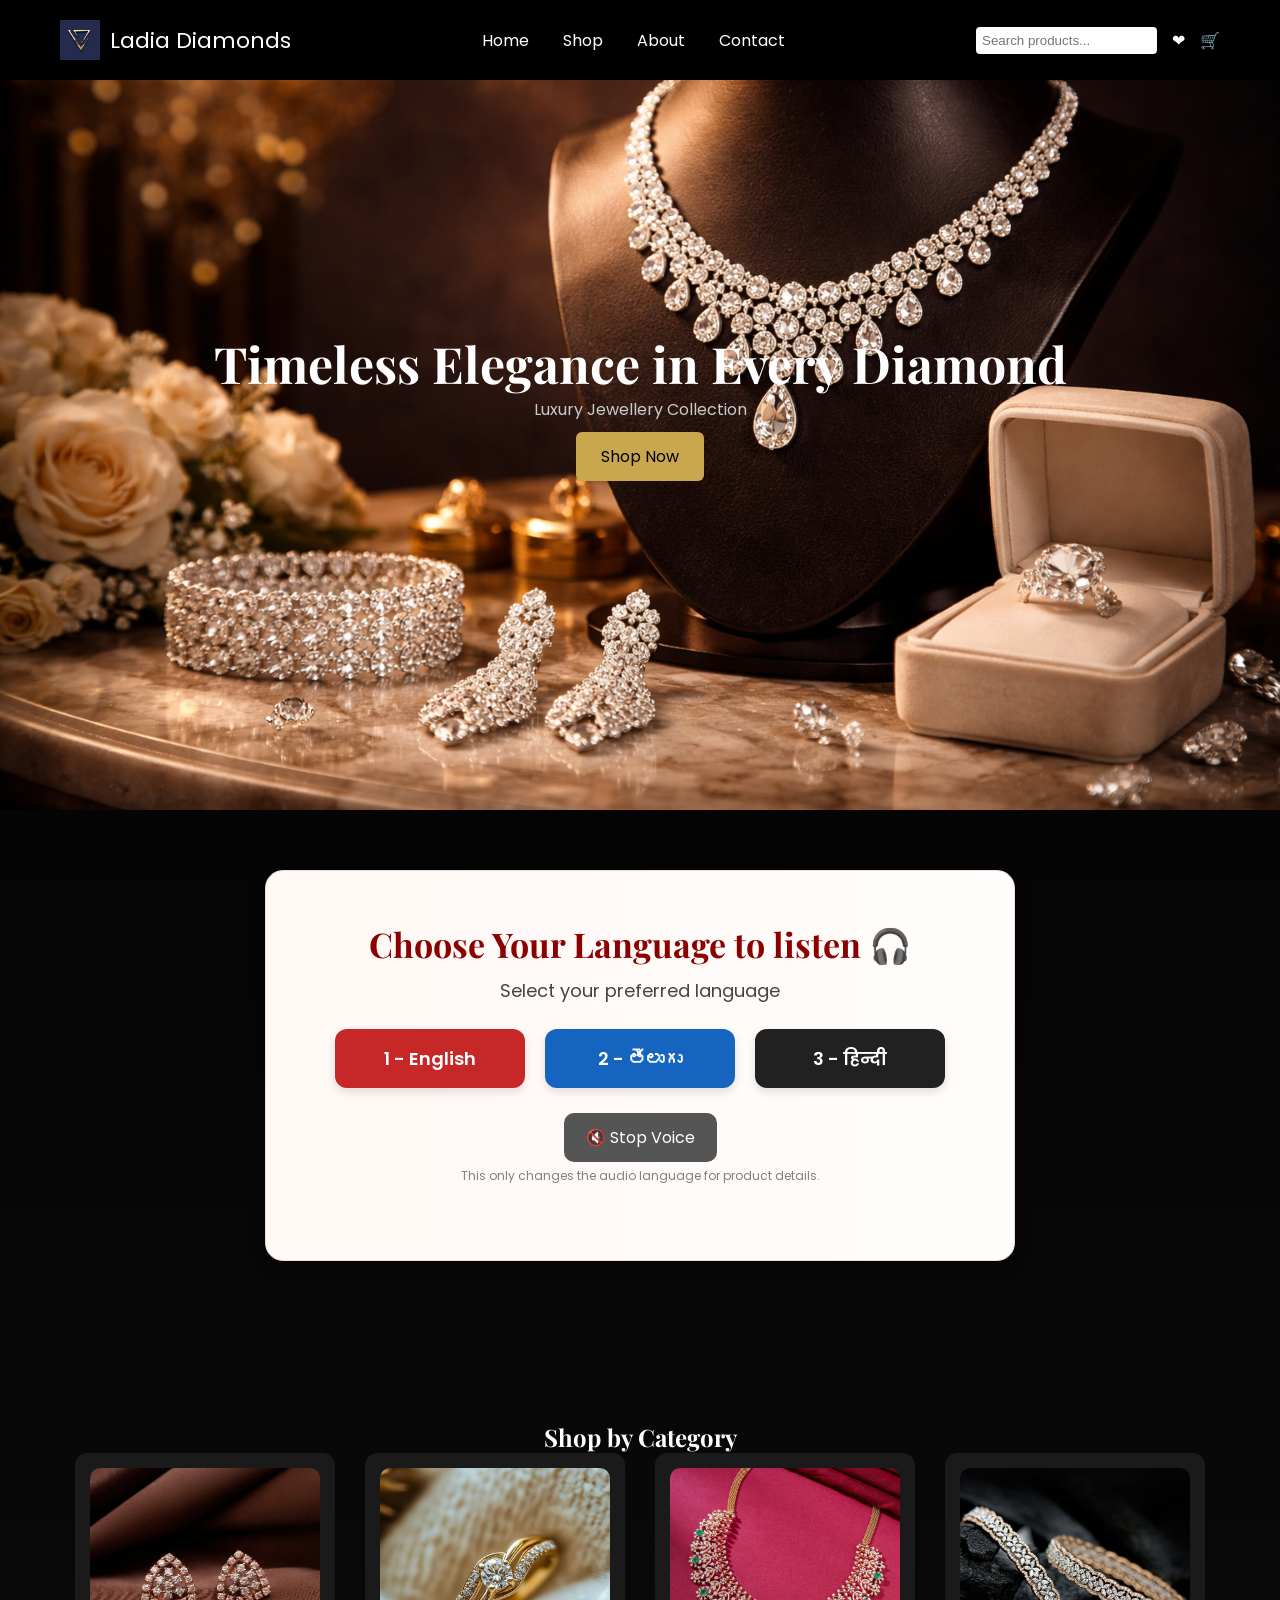
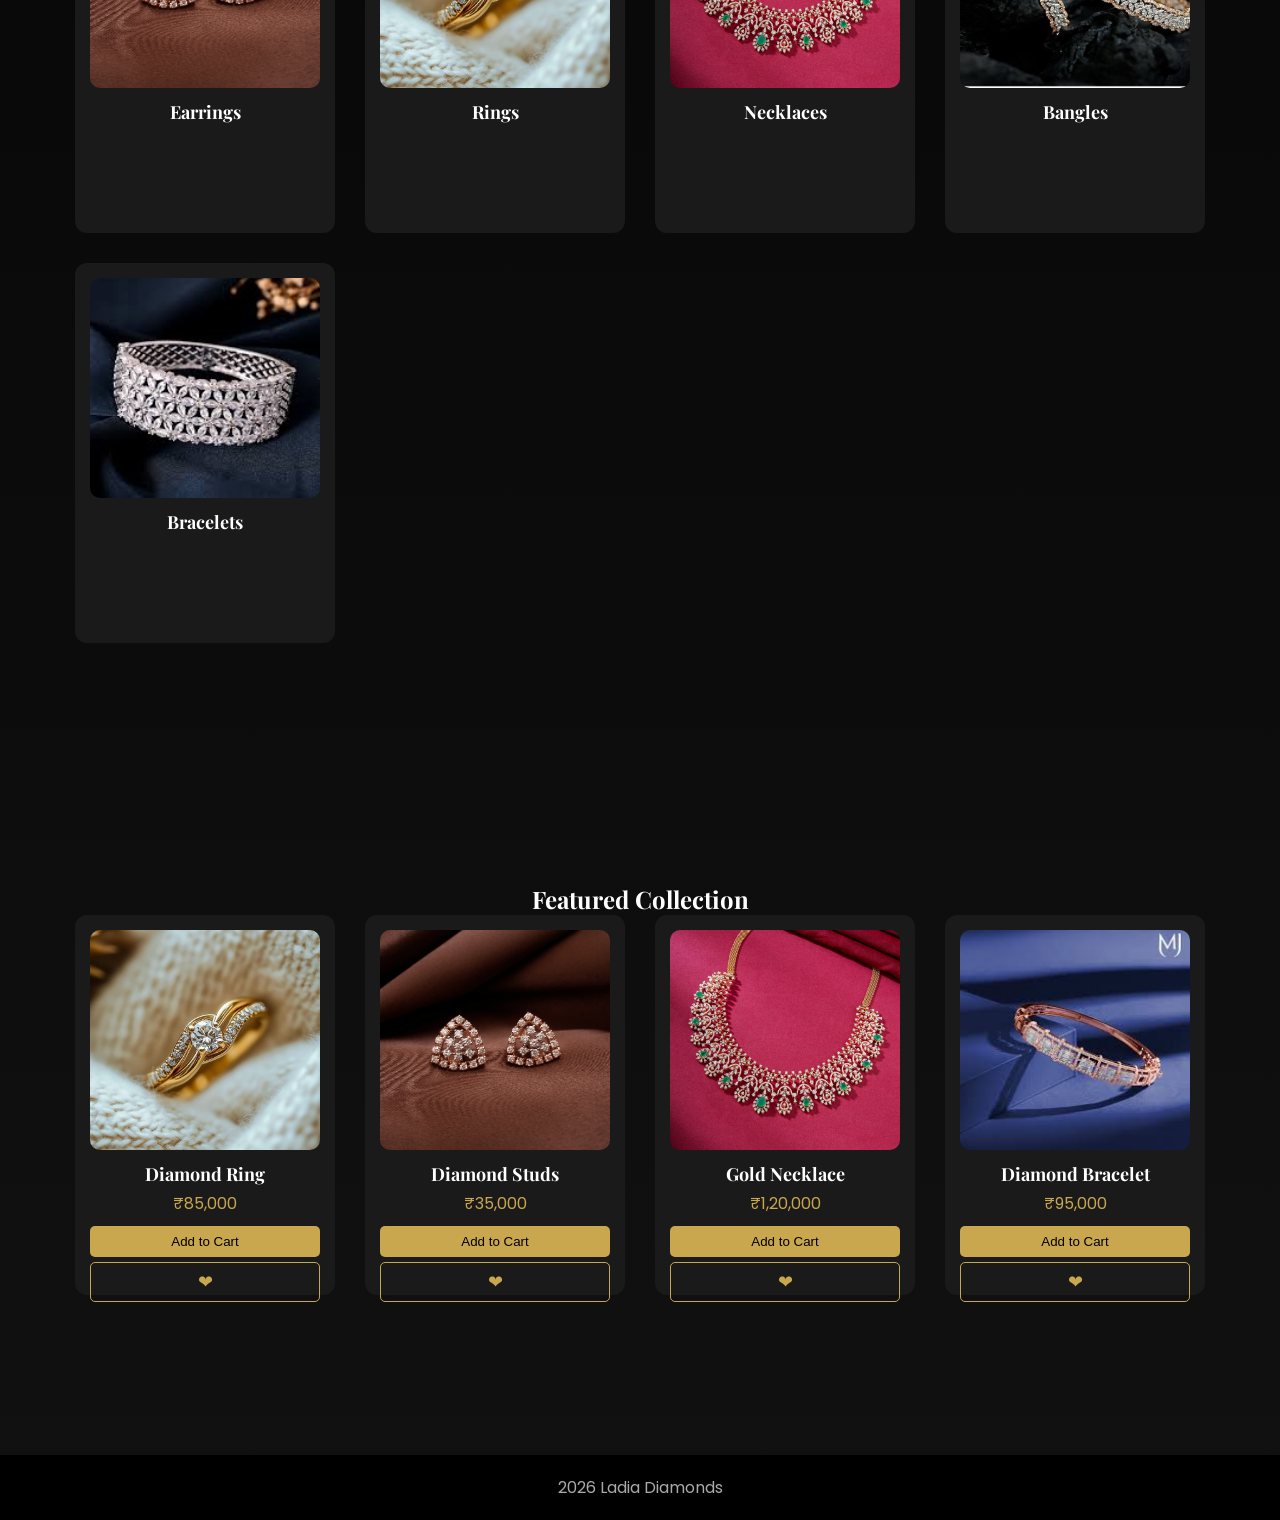
<file: index.html>
<!DOCTYPE html>
<html lang="en">
<head>
<meta charset="UTF-8">
<title>Ladia Diamonds</title>

<link href="https://fonts.googleapis.com/css2?family=Playfair+Display:wght@500&family=Poppins:wght@300;400;500&display=swap" rel="stylesheet">
<link rel="stylesheet" href="css/style.css">
</head>

<body>

<header class="navbar">

  <div class="logo">
    <img src="images/logo.png">
    <span>Ladia Diamonds</span>
  </div>

  <nav>
    <a href="index.html">Home</a>
    <a href="shop.html">Shop</a>
    <a href="about.html">About</a>
    <a href="contact.html">Contact</a>
  </nav>

  <div class="icons">
    <input type="text" placeholder="Search products...">
    <a href="wishlist.html">&#10084;</a>
    <a href="cart.html">🛒</a>
  </div>

</header>

<section class="hero">
  <h1>Timeless Elegance in Every Diamond</h1>
  <p>Luxury Jewellery Collection</p>
  <a href="shop.html" class="btn">Shop Now</a>
</section>

<section class="language-section">
    <h2>Choose Your Language to listen 🎧</h2>
    <p>Select your preferred language</p>

    <div class="language-buttons">
        <button class="lang-btn red" onclick="setLanguage('en')">1 - English</button>
        <button class="lang-btn blue" onclick="setLanguage('te')">2 - తెలుగు</button>
        <button class="lang-btn black" onclick="setLanguage('hi')">3 - हिन्दी</button>
    </div>

    <button class="stop-voice-btn" onclick="stopVoice()">🔇 Stop Voice</button>

    <small style="font-size:12px; color:gray; display:block; margin-top:5px;">
        This only changes the audio language for product details.
    </small>
    
    <p id="selected-language-msg"></p>
</section>

<section class="products">
  <h2>Shop by Category</h2>

  <div class="product-grid">

    <div class="card">
      <a href="category.html?cat=earring">
        <img src="images/earring1.jpg">
        <h3>Earrings</h3>
      </a>
    </div>

    <div class="card">
      <a href="category.html?cat=ring">
        <img src="images/ring1.jpg">
        <h3>Rings</h3>
      </a>
    </div>

    <div class="card">
      <a href="category.html?cat=necklace">
        <img src="images/necklace1.jpg">
        <h3>Necklaces</h3>
      </a>
    </div>

    <div class="card">
      <a href="category.html?cat=bangle">
        <img src="images/bangle1.jpg">
        <h3>Bangles</h3>
      </a>
    </div>

    <div class="card">
      <a href="category.html?cat=bracelet">
        <img src="images/bracelet1.jpg">
        <h3>Bracelets</h3>
      </a>
    </div>

  </div>
</section>

<section class="products">
  <h2>Featured Collection</h2>

  <div class="product-grid">

    <div class="card">
      <a href="product.html?name=Diamond%20Ring&cat=ring">
        <img src="images/ring1.jpg">
        <h3>Diamond Ring</h3>
        <p class="price">&#8377;85,000</p>
      </a>

      <button class="cart-btn" onclick='addCart({name:"Diamond Ring",price:85000,img:"images/ring1.jpg"})'>Add to Cart</button>
      <button class="wish-btn" onclick='addWish({name:"Diamond Ring",price:85000,img:"images/ring1.jpg"})'>&#10084;</button>
    </div>

    <div class="card">
      <a href="product.html?name=Diamond%20Studs&cat=earring">
        <img src="images/earring1.jpg">
        <h3>Diamond Studs</h3>
        <p class="price">&#8377;35,000</p>
      </a>

      <button class="cart-btn" onclick='addCart({name:"Diamond Studs",price:35000,img:"images/earring1.jpg"})'>Add to Cart</button>
      <button class="wish-btn" onclick='addWish({name:"Diamond Studs",price:35000,img:"images/earring1.jpg"})'>&#10084;</button>
    </div>

    <div class="card">
      <a href="product.html?name=Gold%20Necklace&cat=necklace">
        <img src="images/necklace1.jpg">
        <h3>Gold Necklace</h3>
        <p class="price">&#8377;1,20,000</p>
      </a>

      <button class="cart-btn" onclick='addCart({name:"Gold Necklace",price:120000,img:"images/necklace1.jpg"})'>Add to Cart</button>
      <button class="wish-btn" onclick='addWish({name:"Gold Necklace",price:120000,img:"images/necklace1.jpg"})'>&#10084;</button>
    </div>

    <div class="card">
      <a href="product.html?name=Diamond%20Bracelet&cat=bracelet">
        <img src="images/bracelet2.jpg">
        <h3>Diamond Bracelet</h3>
        <p class="price">&#8377;95,000</p>
      </a>

      <button class="cart-btn" onclick='addCart({name:"Diamond Bracelet",price:95000,img:"images/bracelet2.jpg"})'>Add to Cart</button>
      <button class="wish-btn" onclick='addWish({name:"Diamond Bracelet",price:95000,img:"images/bracelet2.jpg"})'>&#10084;</button>
    </div>

  </div>
</section>

<footer>
  <p>2026 Ladia Diamonds</p>
</footer>

<script src="js/script.js"></script>

</body>
</html>
</file>
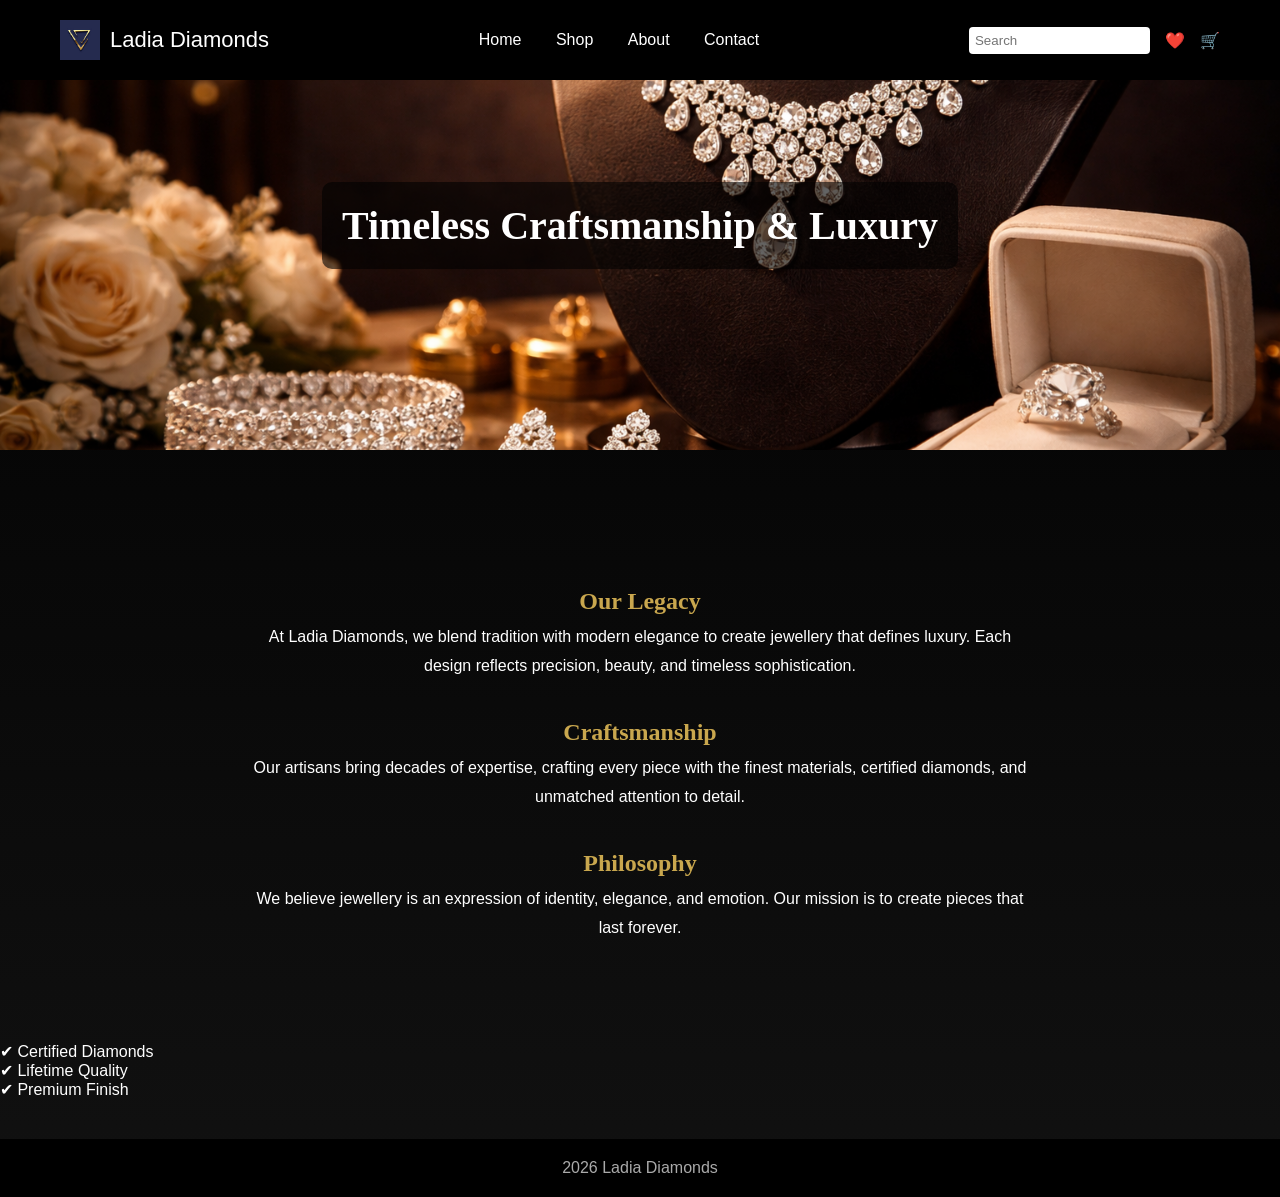
<file: about.html>
<!DOCTYPE html>
<html lang="en">
<head>
<meta charset="UTF-8">
<title>About - Ladia Diamonds</title>
<link rel="stylesheet" href="css/style.css">
</head>

<body>

<header class="navbar">
  <div class="logo">
    <img src="images/logo.png">
    <span>Ladia Diamonds</span>
  </div>

  <nav>
    <a href="index.html">Home</a>
    <a href="shop.html">Shop</a>
    <a href="about.html">About</a>
    <a href="contact.html">Contact</a>
  </nav>

  <div class="icons">
    <input type="text" placeholder="Search">
    <a href="wishlist.html">❤️</a>
    <a href="cart.html">🛒</a>
  </div>
</header>

<section class="about-hero">
  <h1>Timeless Craftsmanship & Luxury</h1>
</section>

<section class="about-content">

<h2>Our Legacy</h2>
<p>
At Ladia Diamonds, we blend tradition with modern elegance to create jewellery that defines luxury.
Each design reflects precision, beauty, and timeless sophistication.
</p>

<h2>Craftsmanship</h2>
<p>
Our artisans bring decades of expertise, crafting every piece with the finest materials,
certified diamonds, and unmatched attention to detail.
</p>

<h2>Philosophy</h2>
<p>
We believe jewellery is an expression of identity, elegance, and emotion.
Our mission is to create pieces that last forever.
</p>

</section>

<section class="trust">
  <div>✔ Certified Diamonds</div>
  <div>✔ Lifetime Quality</div>
  <div>✔ Premium Finish</div>
</section>

<footer>
<p> 2026 Ladia Diamonds</p>
</footer>

<script src="js/script.js"></script>

</body>
</html>
</file>
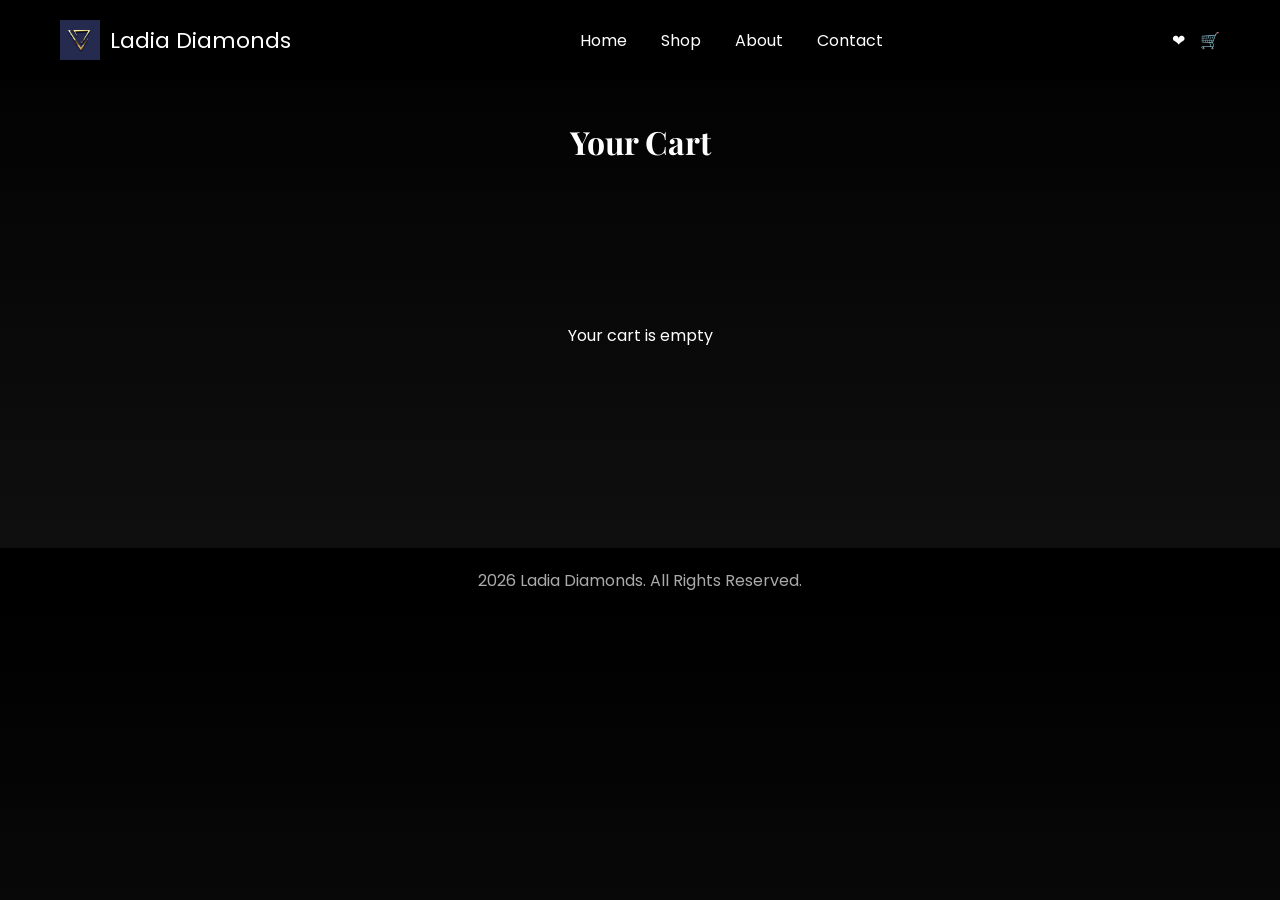
<file: cart.html>
<!DOCTYPE html>
<html lang="en">
<head>
<meta charset="UTF-8">
<title>Cart - Ladia Diamonds</title>

<link href="https://fonts.googleapis.com/css2?family=Playfair+Display:wght@500&family=Poppins:wght@300;400;500&display=swap" rel="stylesheet">

<link rel="stylesheet" href="css/style.css">
</head>

<body>

<header class="navbar">
  
  <div class="logo">
    <img src="images/logo.png">
    <span>Ladia Diamonds</span>
  </div>

  <nav>
    <a href="index.html">Home</a>
    <a href="shop.html">Shop</a>
    <a href="about.html">About</a>
    <a href="contact.html">Contact</a>
  </nav>

  <div class="icons">
    <a href="wishlist.html">&#10084;</a>

    <a href="cart.html">🛒</a>
  </div>

</header>

<h1 style="margin-top:120px; text-align:center; font-family:'Playfair Display';">
  Your Cart
</h1>

<section class="products">

  <div id="cartItems" class="product-grid">
  </div>

</section>

<footer>
  <p>2026 Ladia Diamonds. All Rights Reserved.</p>
</footer>

<script src="js/script.js"></script>

</body>
</html>
</file>
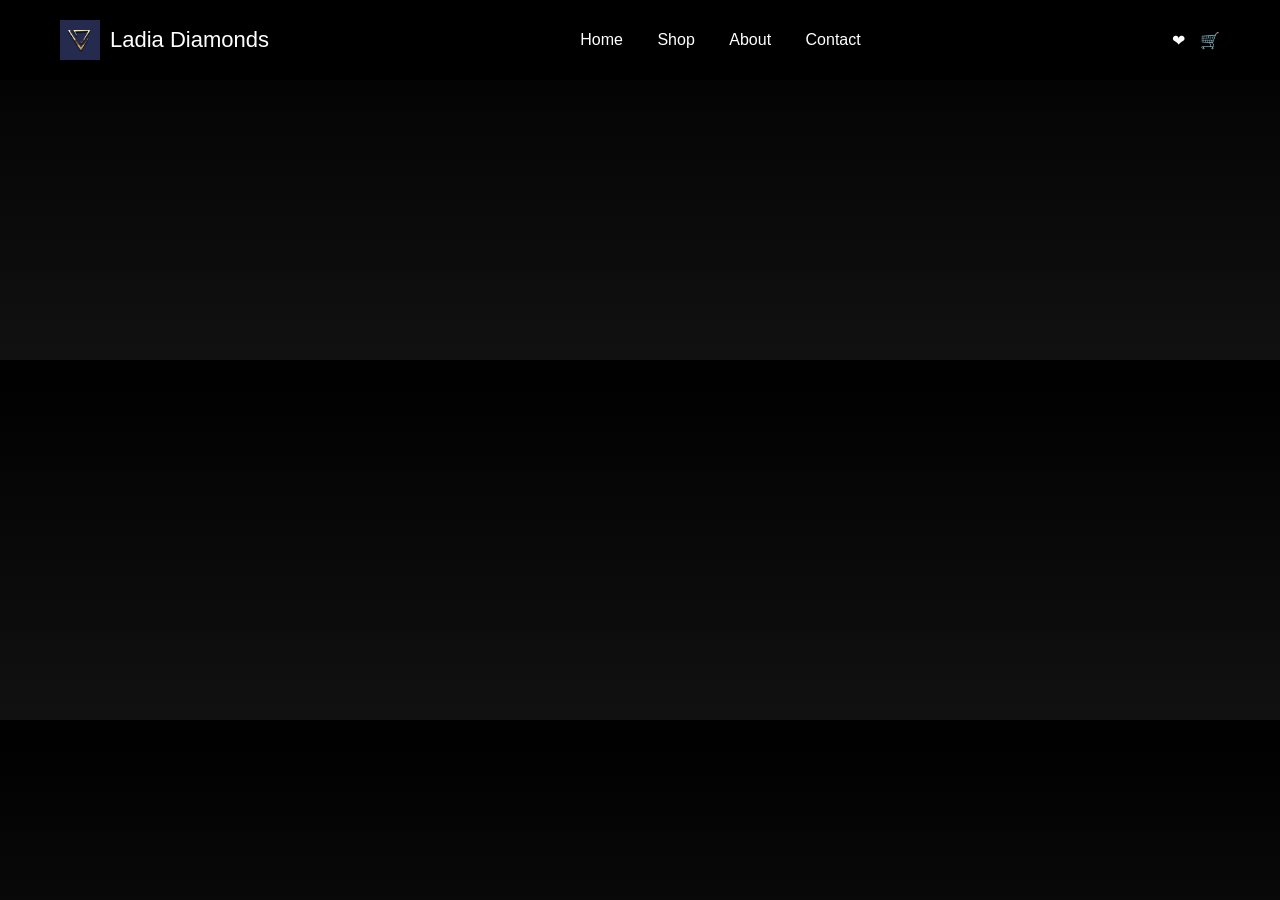
<file: category.html>
<!DOCTYPE html>
<html>
<head>
<meta charset="UTF-8">
<title>Ladia Diamonds | Category</title>
<link rel="stylesheet" href="css/style.css">
</head>

<body>

<header class="navbar">

  <div class="logo">
    <img src="images/logo.png">
    <span>Ladia Diamonds</span>
  </div>

  <nav>
    <a href="index.html">Home</a>
    <a href="shop.html">Shop</a>
    <a href="about.html">About</a>
    <a href="contact.html">Contact</a>
  </nav>

  <div class="icons">
    <a href="wishlist.html">&#10084;</a>
    <a href="cart.html">🛒</a>
  </div>

</header>

<section class="products">

  <h1 id="title" style="margin-top:120px; text-align:center;"></h1>

  <div id="products" class="product-grid"></div>

</section>

<script src="js/script.js"></script>
</body>
</html>
</file>
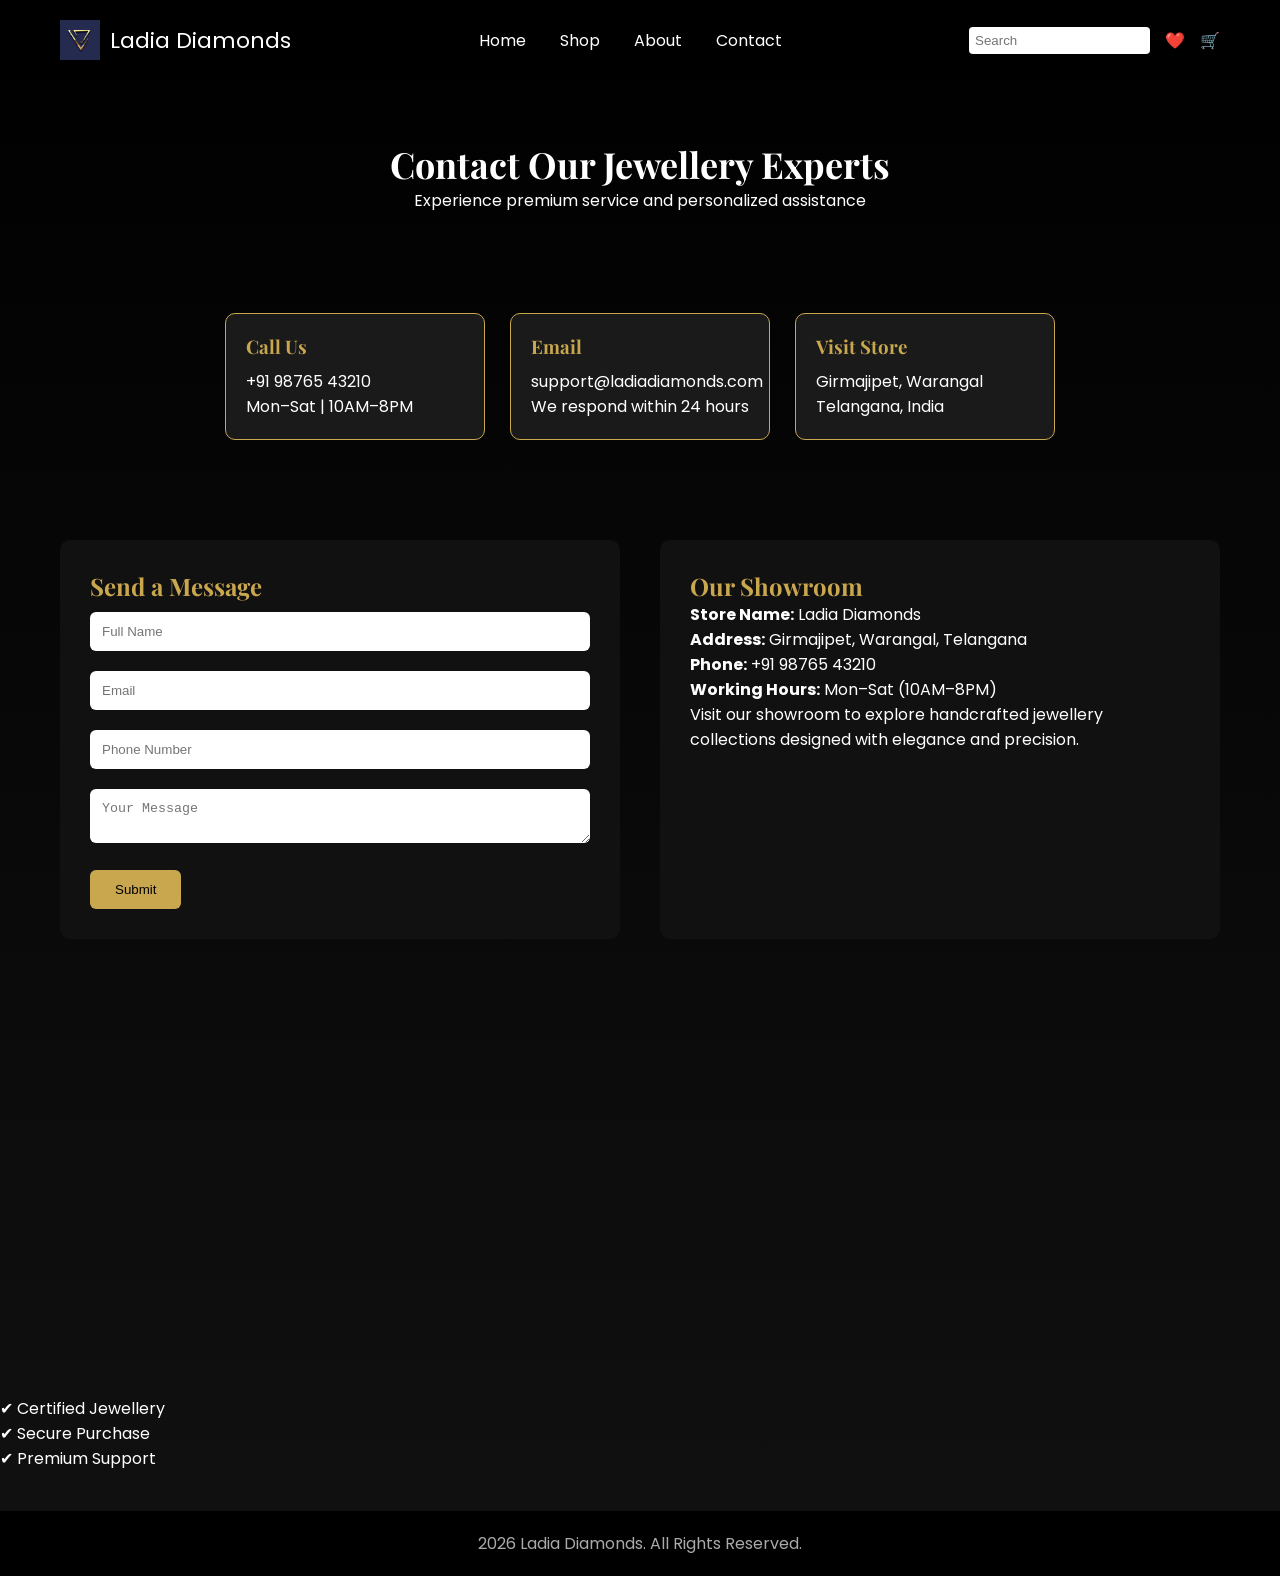
<file: contact.html>
<!DOCTYPE html>
<html lang="en">
<head>
<meta charset="UTF-8">
<title>Contact - Ladia Diamonds</title>

<link href="https://fonts.googleapis.com/css2?family=Playfair+Display:wght@500&family=Poppins:wght@300;400&display=swap" rel="stylesheet">
<link rel="stylesheet" href="css/style.css">
</head>

<body>

<header class="navbar">
  <div class="logo">
    <img src="images/logo.png">
    <span>Ladia Diamonds</span>
  </div>

  <nav>
    <a href="index.html">Home</a>
    <a href="shop.html">Shop</a>
    <a href="about.html">About</a>
    <a href="contact.html">Contact</a>
  </nav>

  <div class="icons">
    <input type="text" placeholder="Search">
    <a href="wishlist.html">❤️</a>
    <a href="cart.html">🛒</a>
  </div>
</header>

<section class="contact-hero">
  <h1>Contact Our Jewellery Experts</h1>
  <p>Experience premium service and personalized assistance</p>
</section>

<section class="contact-options">

  <div class="contact-box">
    <h3>Call Us</h3>
    <p>+91 98765 43210</p>
    <p>Mon–Sat | 10AM–8PM</p>
  </div>

  <div class="contact-box">
    <h3>Email</h3>
    <p>support@ladiadiamonds.com</p>
    <p>We respond within 24 hours</p>
  </div>

  <div class="contact-box">
    <h3>Visit Store</h3>
    <p>Girmajipet, Warangal</p>
    <p>Telangana, India</p>
  </div>

</section>

<section class="contact-container">

  <div class="contact-form">

    <h2>Send a Message</h2>

    <form>
      <input type="text" placeholder="Full Name" required>
      <input type="email" placeholder="Email" required>
      <input type="text" placeholder="Phone Number">
      <textarea placeholder="Your Message"></textarea>

      <button class="btn gold">Submit</button>
    </form>

  </div>

  <div class="contact-info">

    <h2>Our Showroom</h2>

    <p><b>Store Name:</b> Ladia Diamonds</p>
    <p><b>Address:</b> Girmajipet, Warangal, Telangana</p>
    <p><b>Phone:</b> +91 98765 43210</p>
    <p><b>Working Hours:</b> Mon–Sat (10AM–8PM)</p>

    <p>
      Visit our showroom to explore handcrafted jewellery collections 
      designed with elegance and precision.
    </p>

  </div>

</section>

<section class="map">
  <iframe 
    src="https://maps.google.com/maps?q=Girmajipet,Warangal&output=embed"
    width="100%" 
    height="350" 
    style="border:0;">
  </iframe>
</section>

<section class="trust">
  <div>✔ Certified Jewellery</div>
  <div>✔ Secure Purchase</div>
  <div>✔ Premium Support</div>
</section>

<footer>
  <p> 2026 Ladia Diamonds. All Rights Reserved.</p>
</footer>


<script src="js/script.js"></script>

</body>
</html>
</file>
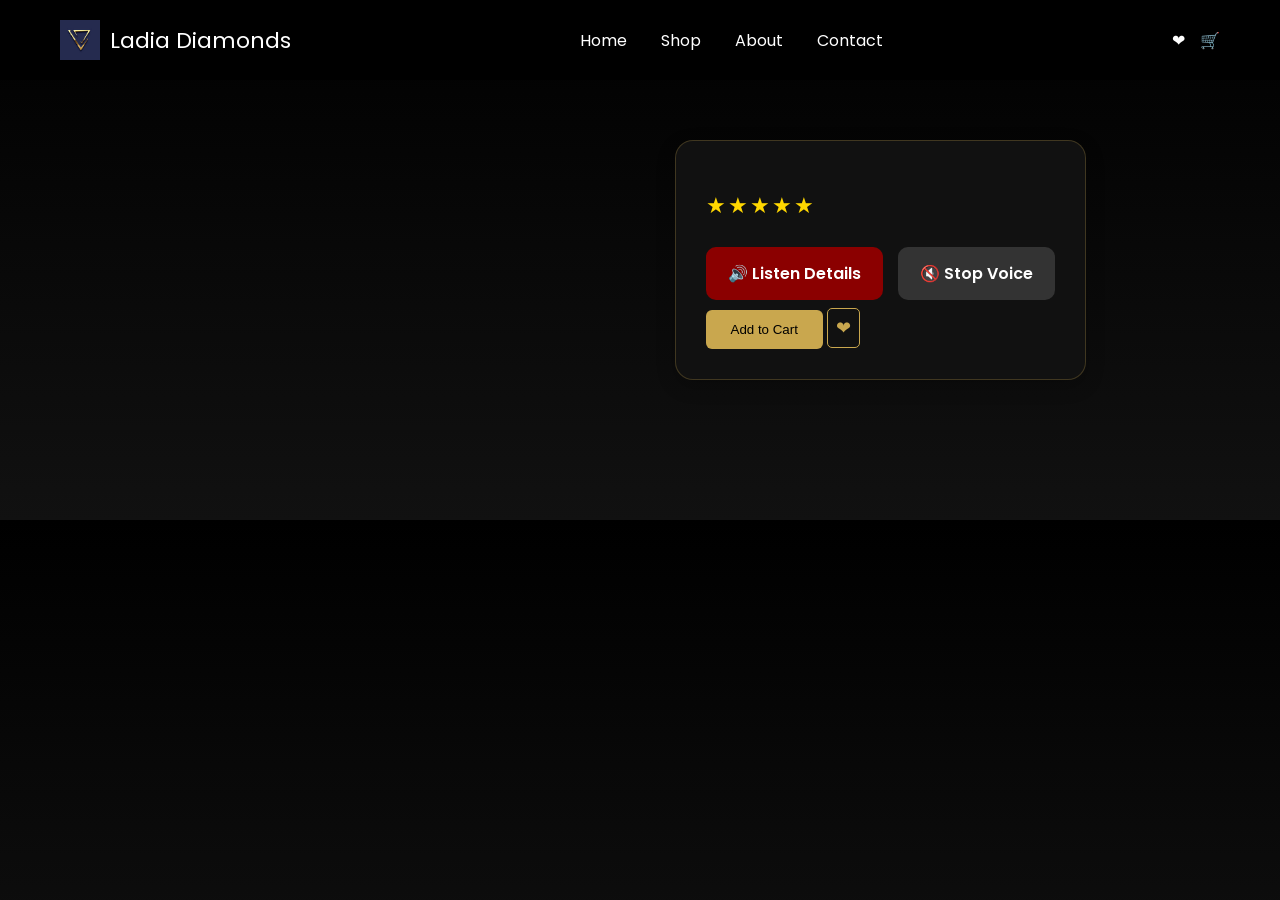
<file: product.html>
<!DOCTYPE html>
<html>
<head>
<meta charset="UTF-8">
<title>Product</title>

<link href="https://fonts.googleapis.com/css2?family=Playfair+Display&family=Poppins&display=swap" rel="stylesheet">
<link rel="stylesheet" href="css/style.css">
</head>

<body>

<header class="navbar">

  <div class="logo">
    <img src="images/logo.png">
    <span>Ladia Diamonds</span>
  </div>

  <nav>
    <a href="index.html">Home</a>
    <a href="shop.html">Shop</a>
    <a href="about.html">About</a>
    <a href="contact.html">Contact</a>
  </nav>

  <div class="icons">
    <a href="wishlist.html">&#10084;</a>
    <a href="cart.html">🛒</a>
  </div>

</header>

<section class="product-detail">

  <div class="product-images">
    <img id="mainImg">
  </div>

  <div class="product-info">
    <h1 id="name"></h1>
    <h2 id="price"></h2>

  <div class="product-rating">
    <span id="stars">★★★★★</span>
    <span id="ratingText"></span>
  </div>

    <p id="metal" class="product-meta"></p>
    <p id="weight" class="product-meta"></p>
    <p id="discount" class="product-discount"></p>

    <p id="desc" class="desc"></p>

    <div class="voice-buttons">
      <button class="listen-btn" onclick="speakProductDetails(window.currentProduct)">🔊 Listen Details</button>
      <button class="stop-btn" onclick="stopVoice()">🔇 Stop Voice</button>
    </div>

    <button class="btn" onclick="addCart(window.currentProduct)">Add to Cart</button>
    <button class="wish-btn" onclick="addWish(window.currentProduct)">❤</button>
  </div>

</section>

<script src="js/script.js"></script>

</body>
</html>
</file>
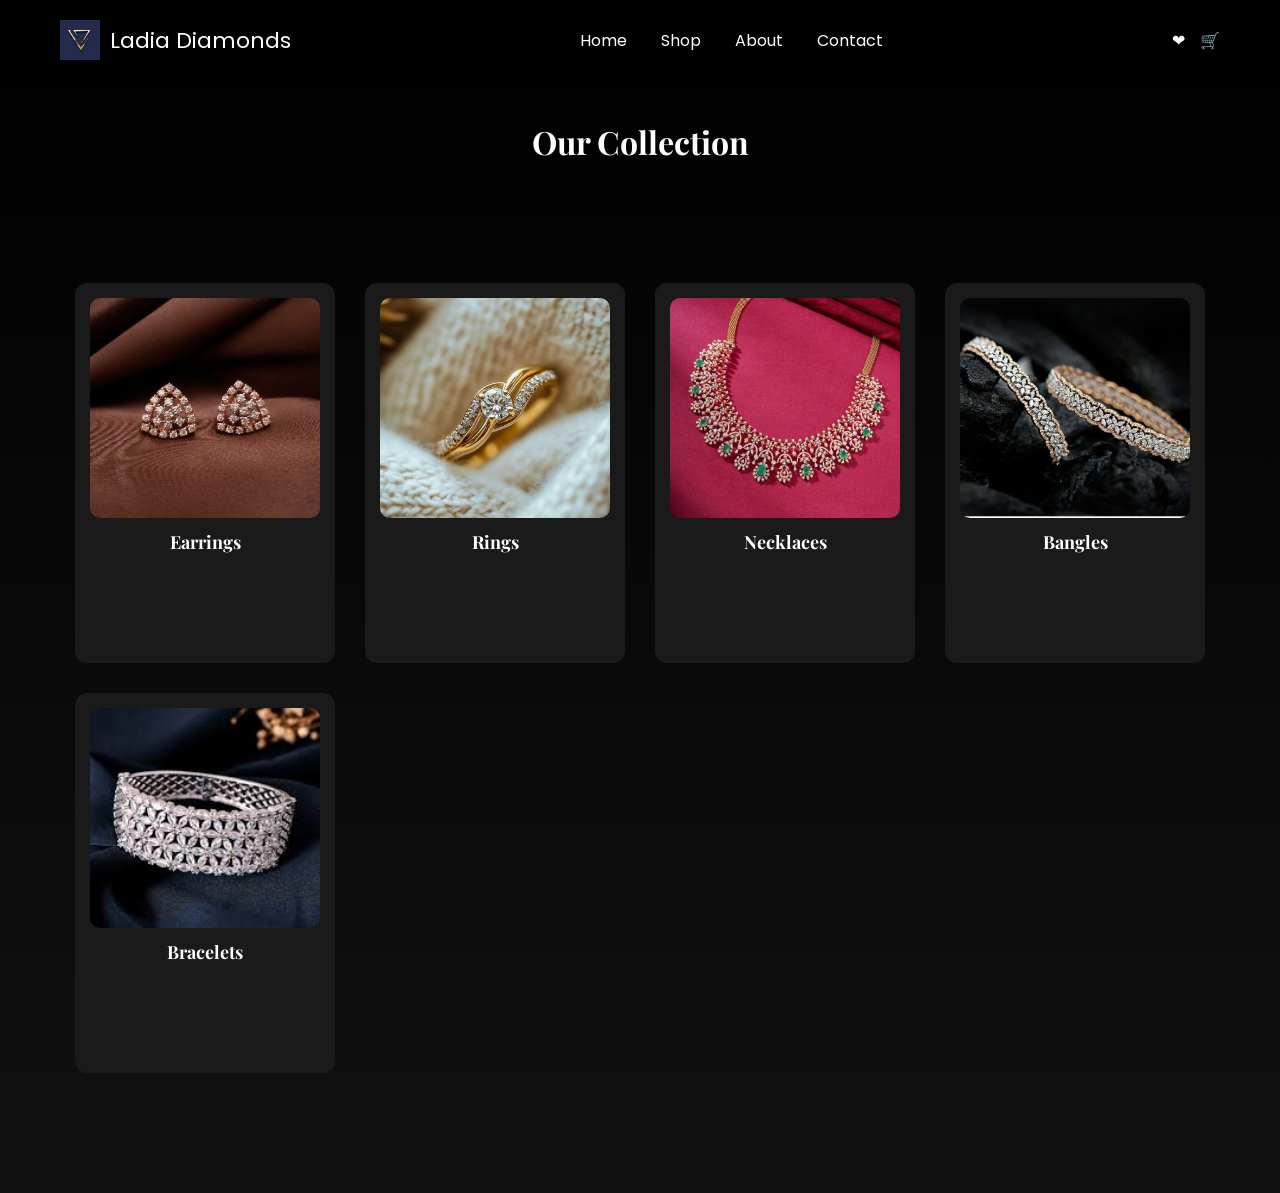
<file: shop.html>
<!DOCTYPE html>
<html>
<head>
<meta charset="UTF-8">
<title>Shop</title>

<link href="https://fonts.googleapis.com/css2?family=Playfair+Display&family=Poppins&display=swap" rel="stylesheet">
<link rel="stylesheet" href="css/style.css">
</head>

<body>

<header class="navbar">

  <div class="logo">
    <img src="images/logo.png">
    <span>Ladia Diamonds</span>
  </div>

  <nav>
    <a href="index.html">Home</a>
    <a href="shop.html">Shop</a>
    <a href="about.html">About</a>
    <a href="contact.html">Contact</a>
  </nav>

  <div class="icons">
    <a href="wishlist.html">&#10084;</a>
    <a href="cart.html">🛒</a>
  </div>

</header>

<h1 style="margin-top:120px;text-align:center;">Our Collection</h1>

<section class="products">

  <div class="product-grid">

    <div class="card">
      <a href="category.html?cat=earring">
        <img src="images/earring1.jpg">
        <h3>Earrings</h3>
      </a>
    </div>

    <div class="card">
      <a href="category.html?cat=ring">
        <img src="images/ring1.jpg">
        <h3>Rings</h3>
      </a>
    </div>

    <div class="card">
      <a href="category.html?cat=necklace">
        <img src="images/necklace1.jpg">
        <h3>Necklaces</h3>
      </a>
    </div>

    <div class="card">
      <a href="category.html?cat=bangle">
        <img src="images/bangle1.jpg">
        <h3>Bangles</h3>
      </a>
    </div>

    <div class="card">
      <a href="category.html?cat=bracelet">
        <img src="images/bracelet1.jpg">
        <h3>Bracelets</h3>
      </a>
    </div>

  </div>

</section>

<script src="js/script.js"></script>

</body>
</html>
</file>
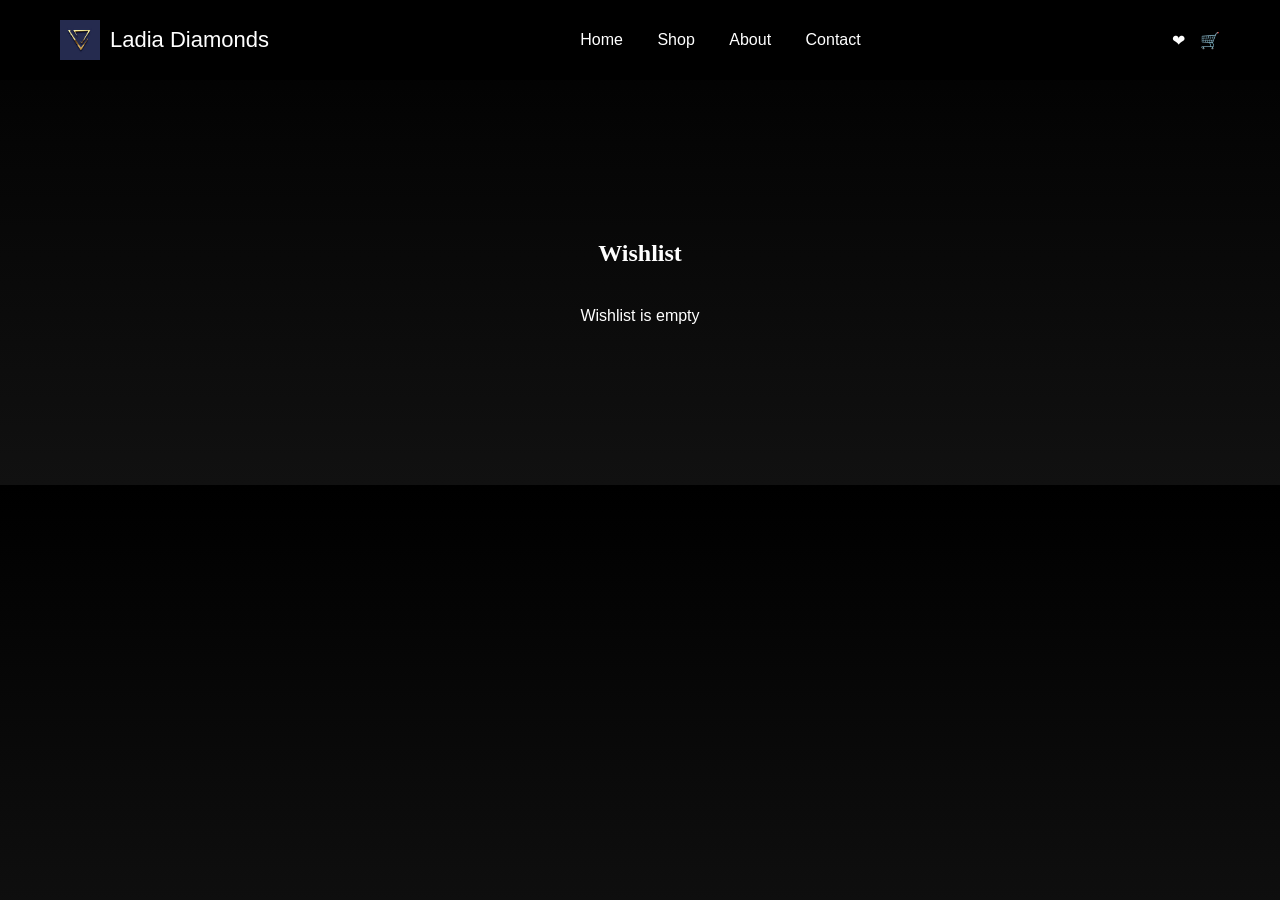
<file: wishlist.html>
<!DOCTYPE html>
<html>
<head>
<meta charset="UTF-8">
<title>Ladia Diamonds | Wishlist</title>
<link rel="stylesheet" href="css/style.css">
</head>

<body>

<header class="navbar">

  <div class="logo">
    <img src="images/logo.png">
    <span>Ladia Diamonds</span>
  </div>

  <nav>
    <a href="index.html">Home</a>
    <a href="shop.html">Shop</a>
    <a href="about.html">About</a>
    <a href="contact.html">Contact</a>
  </nav>

  <div class="icons">
    <a href="wishlist.html">&#10084;</a>
    <a href="cart.html">🛒</a>
  </div>

</header>

<section class="products">
  <h1 style="margin-top:120px; text-align:center;">Wishlist</h1>
  <div id="wishlistItems" class="product-grid"></div>
</section>

<script src="js/script.js"></script>
</body>
</html>
</file>
<file: css/style.css>
* {
  margin: 0;
  padding: 0;
  box-sizing: border-box;
}

body {
  font-family: 'Poppins', sans-serif;
  background: linear-gradient(#000, #111);
  color: white;
}

h1, h2, h3 {
  font-family: 'Playfair Display', serif;
}

a {
  color: white;
  text-decoration: none;
}

.navbar {
  display: flex;
  justify-content: space-between;
  align-items: center;
  padding: 20px 60px;
  background: black;
  position: fixed;
  width: 100%;
  top: 0;
  z-index: 100;
}

.logo {
  display: flex;
  align-items: center;
  gap: 10px;
}

.logo img {
  width: 40px;
}

.logo span {
  font-size: 22px;
}

nav a {
  margin: 0 15px;
  color: white;
}

nav a:hover {
  color: #C9A74E;
}

.icons {
  display: flex;
  align-items: center;
  gap: 15px;
}

.icons input {
  padding: 6px;
  border-radius: 4px;
  border: none;
}

.hero {
  height: 90vh;
  background: url('../images/banner.jpg') center/cover no-repeat;
  display: flex;
  align-items: center;
  justify-content: center;
  text-align: center;
  flex-direction: column;
}

.hero h1 {
  font-size: 50px;
}

.hero p {
  color: #ccc;
}

.btn {
  padding: 12px 25px;
  background: #C9A74E;
  border: none;
  color: black;
  cursor: pointer;
  border-radius: 6px;
  margin-top: 10px;
}

.products {
  padding: 120px 60px;
  text-align: center;
}

.product-grid {
  display: grid;
  grid-template-columns: repeat(auto-fit, 260px);
  justify-content: center;
  gap: 30px;
}

.card {
  width: 260px;
  height: 380px;
  background: #1a1a1a;
  border-radius: 12px;
  padding: 15px;

  display: flex;
  flex-direction: column;
  justify-content: space-between;

  transition: 0.3s;
}

.card img {
  width: 100%;
  height: 220px;
  object-fit: cover;
  border-radius: 10px;
}

.card h3 {
  margin: 5px 0;
  font-size: 18px;
}

.price {
  margin: 5px 0;
  color: #C9A74E;
}

.card:hover {
  transform: translateY(-8px) scale(1.03);
  box-shadow: 0 8px 20px rgba(201, 167, 78, 0.25);
  border: 1px solid #C9A74E;
}

.card:hover h3{
color: white;
}
.card:hover p {
    color: #FFD700;
}

.card:hover a {
  color: white;
}

.cart-btn,
.wish-btn {
  padding: 8px;
  margin-top: 5px;
  border-radius: 5px;
  cursor: pointer;
}

.cart-btn {
  background: #C9A74E;
  border: none;
  color: black;
}

.wish-btn {
  border: 1px solid #C9A74E;
  background: transparent;
  color: #C9A74E;
  font-size: 18px;
}

.remove-btn {
  background: red;
  color: white;
  border: none;
  padding: 6px;
  margin-top: 5px;
  border-radius: 5px;
}

.product-detail {
  display: flex;
  gap: 60px;
  padding: 140px 80px;
  align-items: center;
  justify-content: center;
  flex-wrap: wrap;
}

.product-images img {
  width: 420px;
  max-width: 100%;
  border-radius: 18px;
  box-shadow: 0 8px 24px rgba(0,0,0,0.25);
  transition: 0.3s ease;
}

.product-images img:hover {
  transform: scale(1.03);
}

.product-info {
  max-width: 480px;
  background: #111;
  padding: 30px;
  border-radius: 18px;
  box-shadow: 0 6px 18px rgba(0,0,0,0.25);
  border: 1px solid rgba(201, 167, 78, 0.25);
}

.product-info h1,
.product-info h2,
.product-info h3 {
  font-family: 'Playfair Display', serif;
  margin-bottom: 15px;
  color: #fff;
}

#name {
  font-size: 38px;
  color: #ffffff;
  margin-bottom: 12px;
}
#price {
  font-size: 38px;
  font-weight: bold;
  color: #FFD700;
  margin: 18px 0;
  letter-spacing: 1px;
  text-shadow: 0 0 10px rgba(255,215,0,0.25);
  font-family: 'Playfair Display', serif;
}

.desc {
  margin: 18px 0;
  color: #ddd;
  font-size: 17px;
  line-height: 1.8;
}

.product-extra {
  margin-top: 20px;
  background: #1a1a1a;
  padding: 18px;
  border-radius: 12px;
  border: 1px solid rgba(201, 167, 78, 0.2);
}

.product-extra p {
  margin: 10px 0;
  font-size: 17px;
  color: #f3f3f3;
}

.product-extra strong {
  color: #C9A74E;
  font-weight: 600;
}

  .voice-buttons {
  display: flex;
  gap: 15px;
  margin-top: 25px;
  flex-wrap: wrap;
}

.listen-btn,
.stop-btn {
  border: none;
  padding: 14px 22px;
  font-size: 16px;
  font-weight: 600;
  border-radius: 10px;
  cursor: pointer;
  transition: 0.3s ease;
  font-family: 'Poppins', sans-serif;
}

.listen-btn {
  background: #8b0000;
  color: white;
}

.listen-btn:hover {
  background: #a80000;
  transform: translateY(-2px);
}

.stop-btn {
  background: #333;
  color: white;
}

.stop-btn:hover {
  background: #111;
  transform: translateY(-2px);
}

.discount-highlight {
  color: #00e676;
  font-weight: bold;
  font-size: 18px;
}

.product-rating {
  display: flex;
  align-items: center;
  gap: 12px;
  margin: 10px 0 18px;
  font-size: 18px;
  font-family: 'Poppins', sans-serif;
}

#stars {
  color: #FFD700;
  font-size: 22px;
  letter-spacing: 2px;
}

#ratingText {
  color: #444;
  font-weight: 500;
}

.about-hero {
  height: 50vh;
  background: url('../images/banner.jpg') center/cover no-repeat;
  display: flex;
  align-items: center;
  justify-content: center;
}

.about-hero h1 {
  font-size: 40px;
  background: rgba(0,0,0,0.6);
  padding: 20px;
  border-radius: 10px;
}

.about-content {
  padding: 100px 60px;
  max-width: 900px;
  margin: auto;
  text-align: center;
  line-height: 1.8;
}

.about-content h2 {
  margin-top: 30px;
  color: #C9A74E;
}

.contact-hero {
  padding: 140px 20px 60px;
  text-align: center;
}

.contact-hero h1 {
  font-size: 36px;
}

.contact-options {
  display: grid;
  grid-template-columns: repeat(auto-fit, 260px);
  justify-content: center;
  gap: 25px;
  padding: 40px;
}

.contact-box {
  background: #1a1a1a;
  border: 1px solid #C9A74E;
  padding: 20px;
  border-radius: 10px;
}

.contact-box h3 {
  color: #C9A74E;
  margin-bottom: 10px;
}

.contact-container {
  display: grid;
  grid-template-columns: 1fr 1fr;
  gap: 40px;
  padding: 60px;
}

.contact-form {
  background: #111;
  padding: 30px;
  border-radius: 10px;
}

.contact-form h2 {
  color: #C9A74E;
}

.contact-form input,
.contact-form textarea {
  width: 100%;
  padding: 12px;
  margin: 10px 0;
  border-radius: 6px;
  border: none;
}

.contact-info {
  background: #111;
  padding: 30px;
  border-radius: 10px;
}

.contact-info h2 {
  color: #C9A74E;
}

.map {
  margin-top: 40px;
}
#cartItems,
#wishlistItems {
  display: grid;
  grid-template-columns: repeat(auto-fit, 260px);
  justify-content: center;
  gap: 30px;
  padding: 40px;
}

footer {
  background: black;
  text-align: center;
  padding: 20px;
  margin-top: 40px;
  color: #aaa;
}

@media(max-width:768px) {

  .navbar {
    flex-direction: column;
    padding: 15px 20px;
  }

  nav {
    margin: 15px 0;
    display: flex;
    flex-wrap: wrap;
    justify-content: center;
  }

  nav a {
    margin: 8px 10px;
  }

  .icons {
    flex-direction: column;
    gap: 10px;
  }

  .icons input {
    width: 220px;
  }

  .product-detail {
    flex-direction: column;
    align-items: center;
    padding: 120px 20px 50px;
    gap: 30px;
  }

  .product-info {
    width: 100%;
    max-width: 100%;
  }

  #name {
    font-size: 28px;
    text-align: center;
  }

  #price {
    font-size: 28px;
    text-align: center;
  }

  .desc,
  .product-extra p,
  .product-meta,
  .product-discount {
    font-size: 16px;
  }

  .contact-container {
    grid-template-columns: 1fr;
    padding: 30px 20px;
  }

  .products {
    padding: 100px 20px;
  }

  .hero h1 {
    font-size: 34px;
  }

  .hero p {
    font-size: 16px;
  }
}
.language-section {
    text-align: center;
    padding: 50px 25px;
    background: linear-gradient(to right, #fff8f5, #fffdfb);
    margin: 60px auto 40px;
    border-radius: 18px;
    width: 90%;
    max-width: 750px;
    box-shadow: 0 6px 18px rgba(0,0,0,0.08);
    border: 1px solid #f1dada;
}

.language-section h2 {
    font-size: 34px;
    margin-bottom: 10px;
    color: #8b0000;
    font-family: 'Playfair Display', serif;
}

.language-section p {
    font-size: 18px;
    margin-bottom: 25px;
    color: #444;
    font-family: 'Poppins', sans-serif;
}

.language-buttons {
    display: flex;
    justify-content: center;
    gap: 20px;
    flex-wrap: wrap;
    margin-bottom: 25px;
}

.lang-btn {
    border: none;
    padding: 16px 28px;
    font-size: 18px;
    font-weight: 600;
    border-radius: 12px;
    cursor: pointer;
    transition: all 0.3s ease;
    min-width: 190px;
    font-family: 'Poppins', sans-serif;
    box-shadow: 0 4px 10px rgba(0,0,0,0.12);
}

.lang-btn:hover {
    transform: translateY(-4px) scale(1.03);
}

.red {
    background-color: #c62828;
    color: white;
}

.blue {
    background-color: #1565c0;
    color: white;
}

.black {
    background-color: #212121;
    color: white;
}

.stop-voice-btn {
    background-color: #555;
    color: white;
    border: none;
    padding: 12px 22px;
    font-size: 16px;
    border-radius: 10px;
    cursor: pointer;
    transition: 0.3s ease;
    font-family: 'Poppins', sans-serif;
}

.stop-voice-btn:hover {
    background-color: #222;
    transform: scale(1.04);
}

#selected-language-msg {
    margin-top: 22px;
    font-size: 20px;
    font-weight: 600;
    color: #8b0000;
    font-family: 'Poppins', sans-serif;
}

/* Mobile Responsive */
@media (max-width: 768px) {
    .language-section {
        padding: 35px 20px;
    }

    .language-section h2 {
        font-size: 28px;
    }

    .language-section p {
        font-size: 16px;
    }

    .lang-btn {
        width: 100%;
        max-width: 280px;
        font-size: 17px;
    }

    .stop-voice-btn {
        width: 100%;
        max-width: 220px;
    }
}

.product-meta {
  font-size: 18px;
  color: #ddd;
  margin: 8px 0;
}

.product-discount {
  font-size: 18px;
  font-weight: bold;
  color: #00e676;
  margin: 8px 0 15px;
}
</file>
